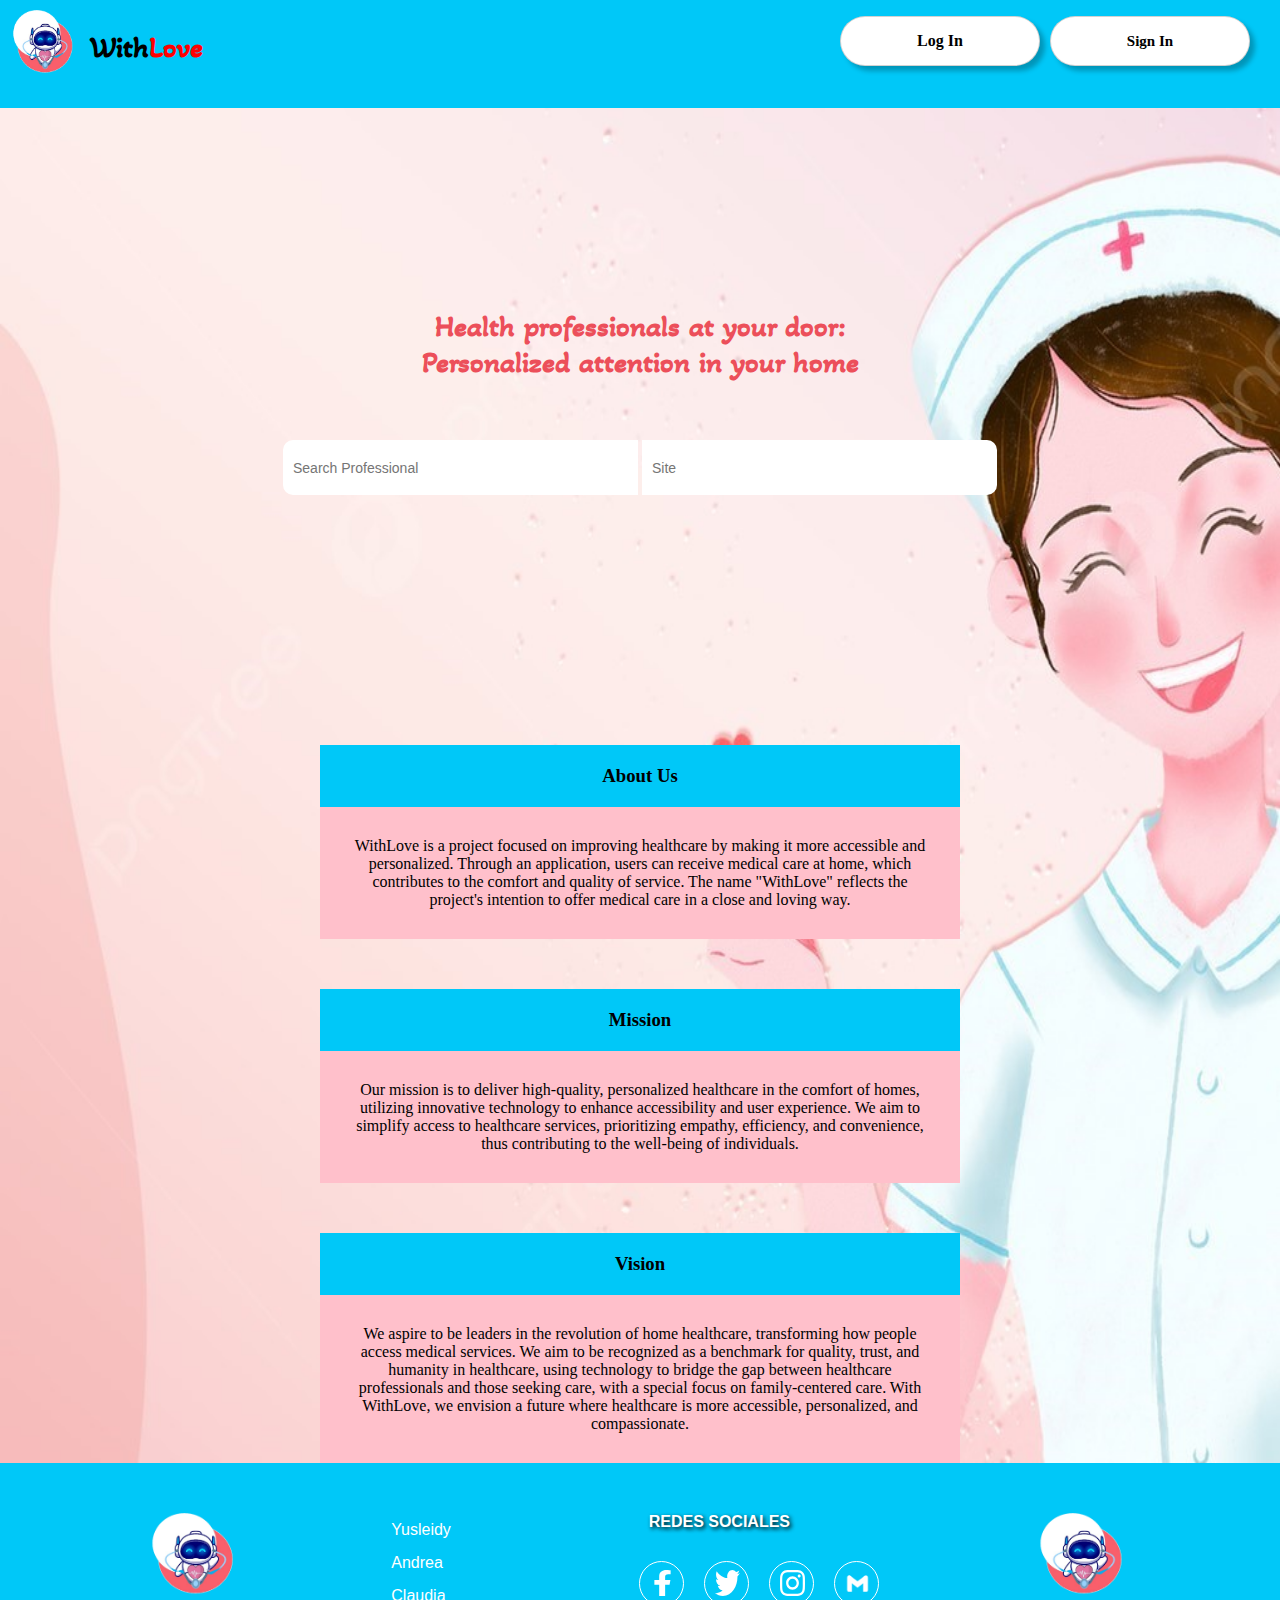
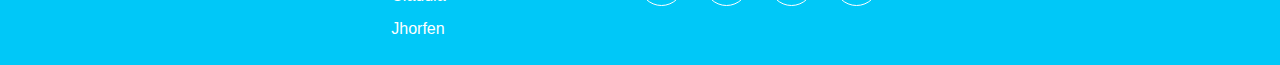
<file: index.html>
<!DOCTYPE html>
<html lang="en">
<head>
    <meta charset="UTF-8">
    <meta name="viewport" content="width=device-width, initial-scale=1.0">
    <title>WithLove</title>
    <link rel="icon" href="img/logo.png" type="image/jpg" >
    <link rel="stylesheet" href="style.css">
    
</head>
<body>
    <header>
        <header>
            <nav>
                

                <div class="LogoText" >
                   <a href="index.html"> <img src="img/logo.png" alt="logoWithLove" class="logo"></a>
                <h1 class="title"><a href="index.html"><span class="black">With</span><span class="red">Love</span></h1></a>
            </div>
    

            <div class="btn-session">
                <button class="logIn"><a href="LogIn.html"><strong>Log In</strong></a></button>
            <div class="dropdown">
                <button class="dropbtn"> <strong> Sign In</strong></button>
                <div class="dropdown-content">
                    <a href="SignIn.html">User</a>
                    <a href="SignIn.html">Professional</a>
                    </div>
            </div>
    
        </div>
            </nav>
    </header>
    <main>
        <section class="sectionMain">
            <div class="cont-principal">
            <div class="phrase">
                <p class="phraseM"><strong>Health professionals at your door:<br>Personalized attention in your home</strong></p>
            </div>
            <div id="searcher">
                <input id="input1" type="text" placeholder="Search Professional" list="listP">
                <input id="input2" type="text" placeholder="Site" list="listS">
                <!--<button><i class="fa-solid fa-magnifying-glass"></i></button>-->
            </div>
            <datalist id="listP">
                <option value="Cardiólogo">Cardiologist</option>
                <option value="Doctor de familia">family doctor</option>
                <option value="Dermatologo">Dermatologist</option>
                <option value="Endocrinólogo">Endocrinologist</option>
                <option value="Ginecologo">Gynecologist</option>
              </datalist>
              <datalist id="listS">
                <option value="Patios">Patios</option>
                <option value="Villa de Rosario">Villa de Rosario</option>
                <option value="Atalaya">Atalaya</option>
                <option value="Aeropuerto">Aeropuerto</option>
                <option value="Centro">Centro</option>
              </datalist>
            
            </div>
            <div class="contenids">
            <div class="ideales">
                <h3>About Us</h3>
                <p class="ideals">WithLove is a project focused on improving healthcare by making it more accessible and personalized. Through an application, users can receive medical care at home, which contributes to the comfort and quality of service. The name "WithLove" reflects the project's intention to offer medical care in a close and loving way.</p>
            </div>
            <div class="ideales">
                <h3>Mission</h3>
                <p class="ideals">Our mission is to deliver high-quality, personalized healthcare in the comfort of homes, utilizing innovative technology to enhance accessibility and user experience. We aim to simplify access to healthcare services, prioritizing empathy, efficiency, and convenience, thus contributing to the well-being of individuals.</p>
            </div>
            <div class="ideales">
                <h3>Vision</h3>
                <p class="ideals">We aspire to be leaders in the revolution of home healthcare, transforming how people access medical services. We aim to be recognized as a benchmark for quality, trust, and humanity in healthcare, using technology to bridge the gap between healthcare professionals and those seeking care, with a special focus on family-centered care. With WithLove, we envision a future where healthcare is more accessible, personalized, and compassionate.</p>
            </div>
        </div>

            
        </section>
        
    </main>
    <footer class="footer container">
            <a href="">
                <img class="robotFooter" src="img/logo.png" alt="">
            </a>
            <div class="links">
                <ul>
                    <li><a href="#">Yusleidy</a></li>
                    <li><a href="#">Andrea</a></li>
                    <li><a href="#">Claudia</a></li>
                    <li><a href="#">Jhorfen</a></li>
                </ul>
            </div>
            <!--<div class="links">
                <ul>
                    <li><a href="#">P</a></li>
                    <li><a href="#">M</a></li>
     
                </ul>
            </div>-->
            <div class="links">
                <h4>Redes Sociales</h4>
                <div class="sociales">
                    <a href="#" target="_blank">
                        <div class="social"> 
                            <img src="img/s1.svg" alt="">
                        </div>
                    </a>
                    <a href="#">
                        <div class="social"> 
                            <img src="img/s2.svg" alt="">
                        </div>
                    </a>
                    <a href="#" target="_blank">
                        <div class="social"> 
                            <img src="img/s3.svg" alt="">
                        </div>
                    </a>
                    <a href="#">
                        <div class="social"> 
                            <img src="img/s4.png" alt="">
                        </div>
                    </a>
                </div> 
            </div>
            <a href="">
                <img class="robotFooter" src="img/logo.png" alt="">
            </a>
            
        </footer>
</body>
</html>
</file>
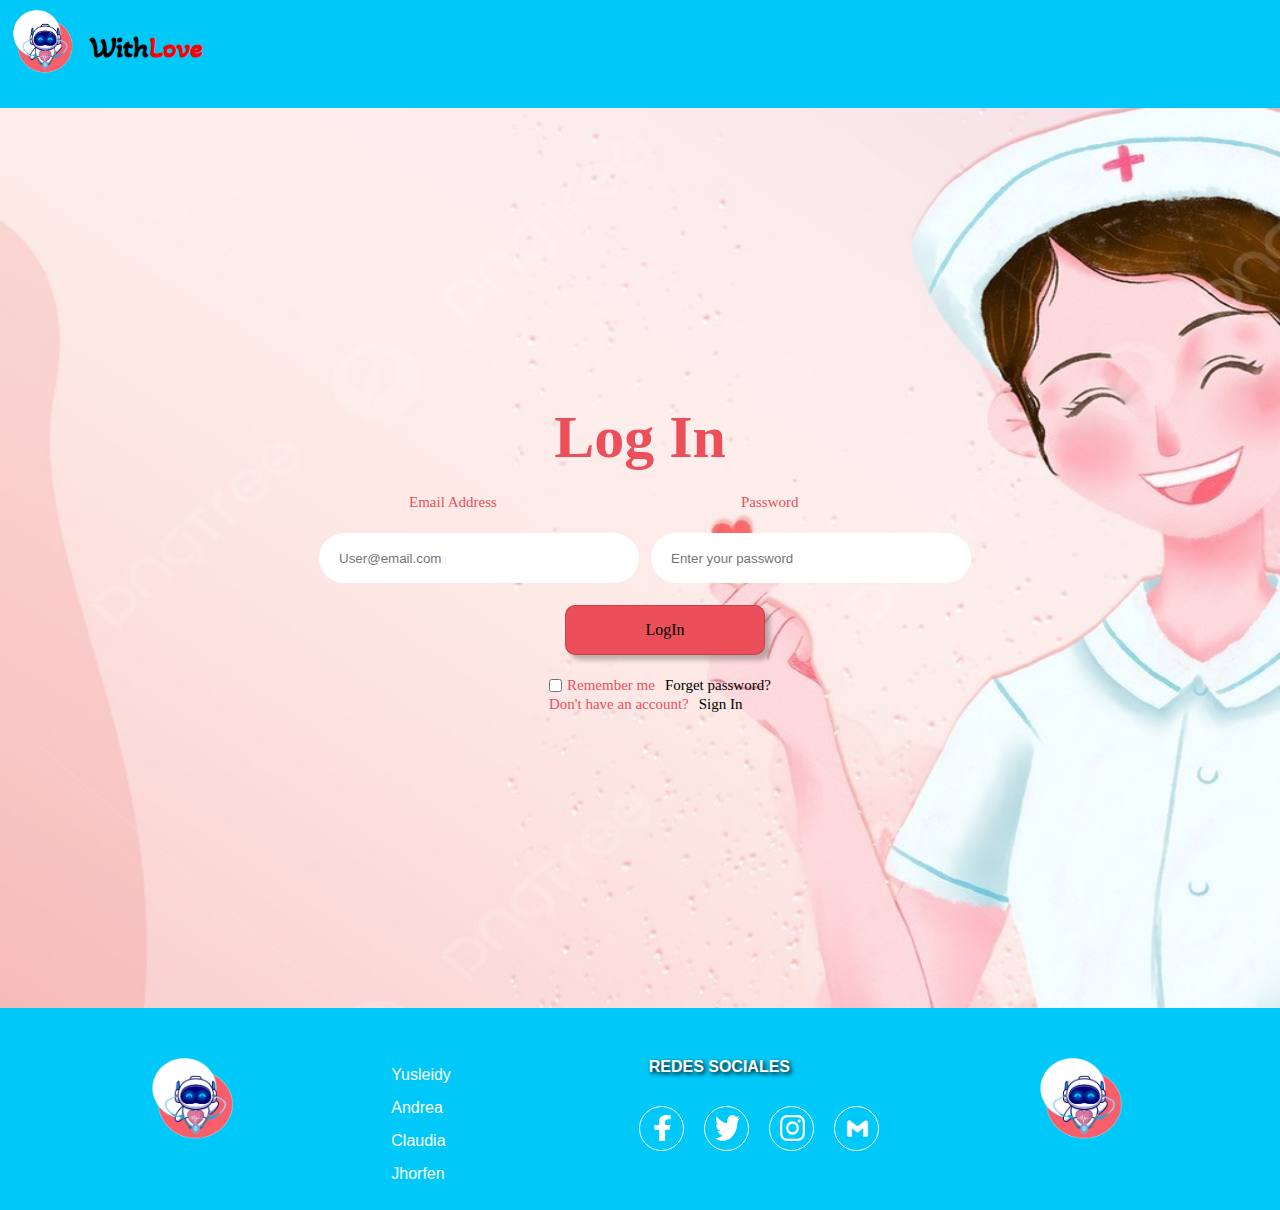
<file: LogIn.html>
<!DOCTYPE html>
<html lang="en">
<head>
    <meta charset="UTF-8">
    <meta name="viewport" content="width=device-width, initial-scale=1.0">
    <title>Log In</title>
    <link rel="shortcut icon" href="img/logo.png" type="image/x-icon">
    <link rel="stylesheet" href="logIn.css">
    <link href='https://unpkg.com/boxicons@2.1.4/css/boxicons.min.css' rel='stylesheet'>
   
</head>
<body>
    
    <header>
        <nav>
            <div class="LogoText" >
                <a href="index.html"><img src="img/logo.png" alt="logoWithLove" class="logo"> </a>
            <h1 class="title"><a href="index.html"><span class="black">With</span><span class="red">Love</span></h1></a>
        </div>

        <!--

        <div class="btn-session">
            <button class="logIn"><strong>Log In</strong></button>
        <div class="dropdown">
            <button class="dropbtn"> <strong> Sign In</strong></button>
            <div class="dropdown-content">
                <a href="">User</a>
                <a href="">Professional</a>
                </div>
        </div>

    </div>
            -->
        </nav>
    </header>
    <main class="fun">
        <form action="">
        <table >
            <th colspan="2"> <h2>Log In</h2></th>
            <tr>
                <td><label for="emails" >Email Address</label></td>
                <td><label for="passwords">Password</label></td>
            </tr>
            <tr>
                <td><input type="email" name="" id="input"  class="input-box" placeholder="User@email.com" required>

                    <td><input type="password" name="" id="input" class="input-box"  placeholder="Enter your password" required>
            </tr>
            <tr>
                <td colspan="2"> <input type="submit" value="LogIn" id="btn-logIn"></td>

            </tr>
            <tr >
                <td colspan="2"><label for="" class="remember"><input type="checkbox" name="" id="check"> Remember me <a href="" >Forget password?</a></label></td>
            </tr>
            <tr >
                <td colspan="2"> <label for="" class="remember">Don't have an account? <a href="SignIn.html">Sign In</a></label></td>
            </tr>
        </table>

    </main>
    <footer class="footer container">
        <a href="">
            <img class="robotFooter" src="img/logo.png" alt="">
        </a>
        <div class="links">
            <ul>
                <li><a href="#">Yusleidy</a></li>
                <li><a href="#">Andrea</a></li>
                <li><a href="#">Claudia</a></li>
                <li><a href="#">Jhorfen</a></li>
            </ul>
        </div>
        <!--<div class="links">
            <ul>
                <li><a href="#">P</a></li>
                <li><a href="#">M</a></li>
 
            </ul>
        </div>-->
        <div class="links">
            <h4>Redes Sociales</h4>
            <div class="sociales">
                <a href="#" target="_blank">
                    <div class="social"> 
                        <img src="img/s1.svg" alt="">
                    </div>
                </a>
                <a href="#">
                    <div class="social"> 
                        <img src="img/s2.svg" alt="">
                    </div>
                </a>
                <a href="#" target="_blank">
                    <div class="social"> 
                        <img src="img/s3.svg" alt="">
                    </div>
                </a>
                <a href="#">
                    <div class="social"> 
                        <img src="img/s4.png" alt="">
                    </div>
                </a>
            </div> 
        </div>
        <a href="">
            <img class="robotFooter" src="img/logo.png" alt="">
        </a>
        
    </footer>
</div>
</body>
</html>
</file>
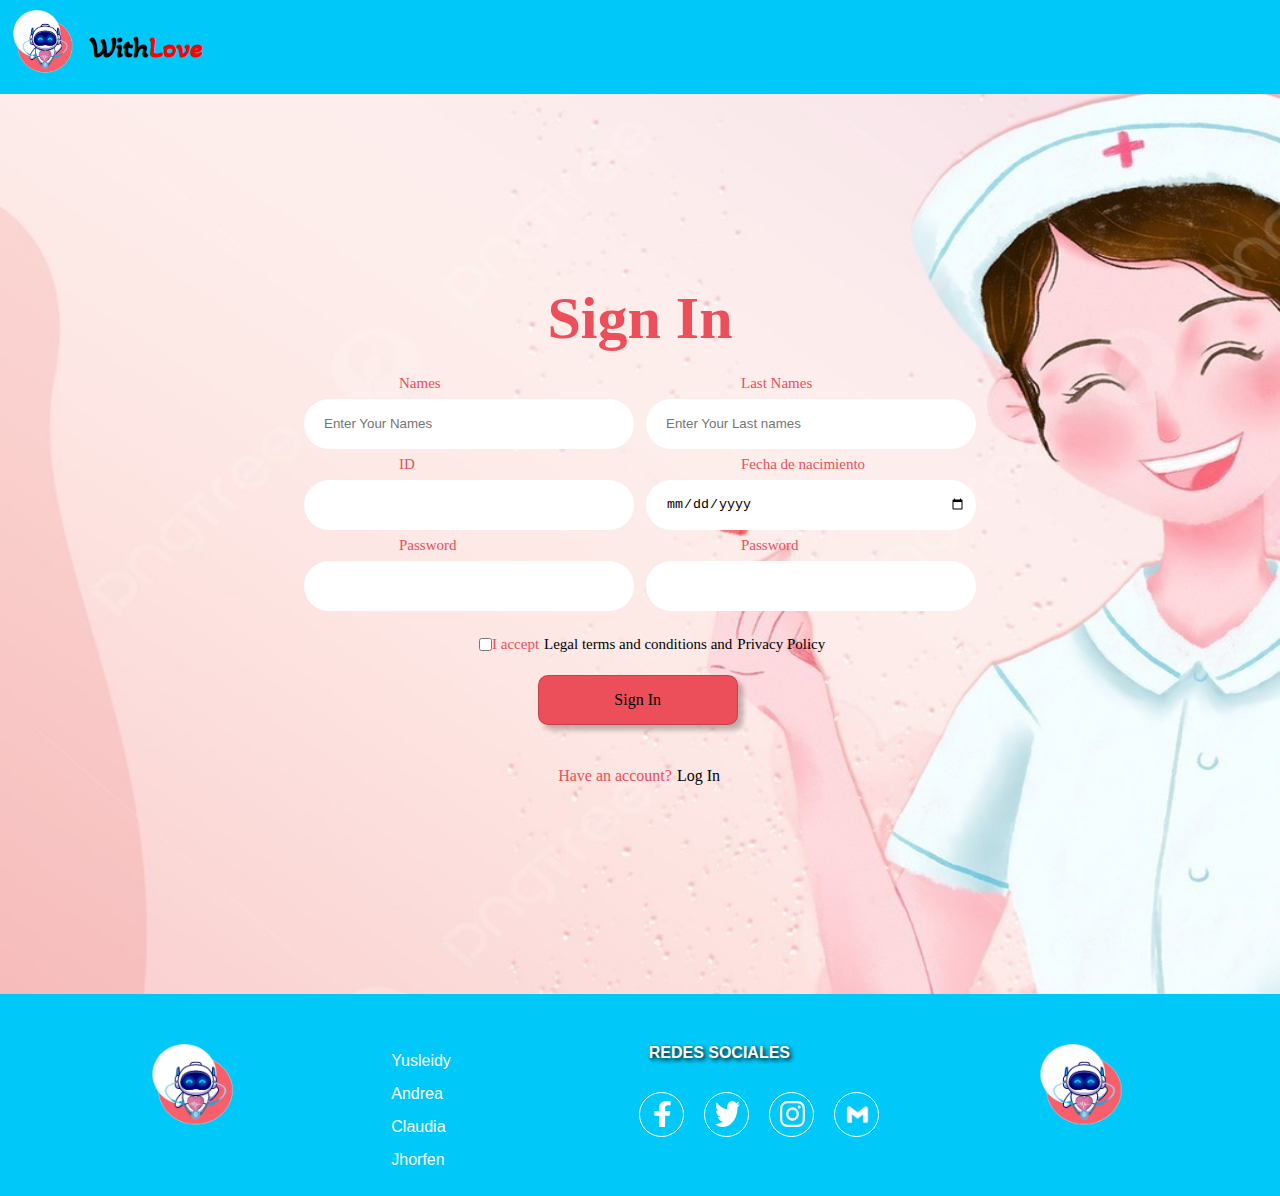
<file: SignIn.html>
<!DOCTYPE html>
<html lang="en">
<head>
    <meta charset="UTF-8">
    <meta name="viewport" content="width=device-width, initial-scale=1.0">
    <title>Sign In</title>
    <link rel="shortcut icon" href="img/logo.png" type="image/x-icon">
    <link rel="stylesheet" href="signIn.css">
</head>
<body>
        
    <header>
        <nav>
            <div class="LogoText" >
                <a href="index.html"><img src="img/logo.png" alt="logoWithLove" class="logo"></a>
            <h1 class="title"><a href="index.html"><span class="black">With</span><span class="red">Love</span></h1></a>
        </div>
        <main class="fun">
            <div class="form">
            <form action="">
                <table>
                    <th colspan="2"><h2>Sign In</h1></th>
                    <tr >
                        <td><label for="">Names</label></td>
                        <td><label for="">Last Names</label></td>
                        
                </tr>
                <tr class="names">
                    <td><input type="text" id="input" placeholder="Enter Your Names"></td>
                    <td><input type="text" id="input" placeholder="Enter Your Last names"required></td>
                </tr>
                <tr>
                    <td><label for="">ID</label></td>
                    <td><label for="">Fecha de nacimiento</label></td>
                </tr>
                <tr>
                    <td><input type="number" name="" id="input" required></td>
                    <td><input type="date" name="" id="input" required></td>
                </tr>
                <tr>
                    <td><label for="">Password</label></td>
                    <td><label for="">Password</label></td>
                </tr>
                <tr>
                <td><input type="password" name="" id="input" required></td>
                <td><input type="password" name="" id="input" required></td>
            </tr>
            <tr>
                <td colspan="2">
                    <br>
                    <label for="" class="term"><input type="checkbox" name="" >I accept<a href="" id="term-a">Legal terms and conditions and </a><a href="">Privacy Policy</a></label>
                    
                    
                </td>
            </tr>
            <tr>
                <td colspan="2">
                    <input type="submit" value="Sign In" id="btn-signIn">
                </td>
            </tr>
            <tr>
                <td colspan="2" ><label for="" class="logIn">Have an account? <a href="LogIn.html" id="term-a">Log In</a></label></td>
            </tr>
                
                </table>
            </form>
        </div>
        </main>
        <footer class="footer container">
            <a href="">
                <img class="robotFooter" src="img/logo.png" alt="">
            </a>
            <div class="links">
                <ul>
                    <li><a href="#">Yusleidy</a></li>
                    <li><a href="#">Andrea</a></li>
                    <li><a href="#">Claudia</a></li>
                    <li><a href="#">Jhorfen</a></li>
                </ul>
            </div>
            <!--<div class="links">
                <ul>
                    <li><a href="#">P</a></li>
                    <li><a href="#">M</a></li>
     
                </ul>
            </div>-->
            <div class="links">
                <h4>Redes Sociales</h4>
                <div class="sociales">
                    <a href="#" target="_blank">
                        <div class="social"> 
                            <img src="img/s1.svg" alt="">
                        </div>
                    </a>
                    <a href="#">
                        <div class="social"> 
                            <img src="img/s2.svg" alt="">
                        </div>
                    </a>
                    <a href="#" target="_blank">
                        <div class="social"> 
                            <img src="img/s3.svg" alt="">
                        </div>
                    </a>
                    <a href="#">
                        <div class="social"> 
                            <img src="img/s4.png" alt="">
                        </div>
                    </a>
                </div> 
            </div>
            <a href="">
                <img class="robotFooter" src="img/logo.png" alt="">
            </a>
            
        </footer>
    
</body>
</html>
</file>
<file: style.css>
*{
    margin: 0;
    padding: 0;
    text-decoration: none;
    list-style: none;
}

@font-face {
    font-family: "akaya";
    src: url(font/Akaya.ttf);
}

body{
    background-color: antiquewhite;

}


.font-black{
    display: flex;
    background-color: rgba(0, 0, 0, 0.486);
    position: absolute;
    z-index: 2;
}

header{
    background-color: #00c8f8;
}

/** Nav menu */

nav{
    width: 100%;
    height: 12vh;
}

.LogoText{
    display: flex;
    align-items: center;
    padding: 10px;
}

.logo{
    width: 70px;
    height: 70px;
    margin-right: 10px;
}
.title{
    margin: 0;
    font-family: "akaya",Arial, Helvetica, sans-serif;
    font-size: 30px;
}


.title span{

    display: inline;
}

.title span:first-child{
    color: black;
}

.title span:last-child{
    color: red;
}



.btn-session{
    display: flex;
    position: absolute;
    right: 0;;
    top: 0;
    padding: 10px;
    margin-right: 20px;
    margin-top: 6px;
}

/** btn Log In */
.logIn{
    width: 200px;
    height: 50px;
    background-color: rgb(255, 255, 255);
    border: #fcfcfc;
    border-radius: 50px;
    margin-right: 10px;
    font: 16px black solid;
    border: 1px solid #0000002d;
    box-shadow: 5px 5px 5px rgba(0, 0, 0, 0.256);
    
}

/** list */
/* Estilos para la lista desplegable */
.dropdown {
    position: relative;
}

/* Estilos para el botón de la lista desplegable */
.dropbtn {
    width: 200px;
    height: 50px;
    background-color: white; /* Fondo blanco con transparencia */
    font: 16px black solid;
    padding: 10px 50px;
    border: none;
    cursor: pointer;
    font-size: 15px;
    background-color: white;
    border: #fcfcfc;
    border-radius: 50px;
    border: 1px solid #0000002d;
    box-shadow: 5px 5px 5px rgba(0, 0, 0, 0.256);
}

.dropbtn:hover{
    background-color: #fcfcfc;
}


/* Estilos para el contenido de la lista desplegable */
.dropdown-content {
    display: none;
    position: absolute;
    background-color: #ffffff;
    text-align: center;
    min-width: 200px;;
    z-index: 1;
}

/* Estilos para los elementos de la lista desplegable */
.dropdown-content a {
    color: black;
    padding: 12px 14px;
    text-decoration: none;
    display: block;
    min-width: 100px;
}

/* Estilos para los elementos de la lista desplegable al pasar el ratón sobre ellos */
.dropdown-content a:hover {
    background-color: #00c8f8;
}

/* Mostrar la lista desplegable al pasar el ratón sobre el botón */
.dropdown:hover .dropdown-content {
    display: block;
}

nav ul li{
    display: inline-block;
    padding: 10px 70px;
    background-color:white;
    border-radius: 5px;
    margin: 0px 10px;
    
}

a{
    color: black;
    text-decoration: none;
}


/*Main*/


.sectionMain{
    text-align: center;
    background-image: url("img/fondo.jpg");
    background-repeat: no-repeat;
    background-size: cover;
    background-position:  center;
    height: 100%;
    background-size: 100% 100%;
}

.phrase{
    padding-top: 200px;
    font-size: 30px;
    font-weight: bold;
    font-family: "akaya",Arial, Helvetica, sans-serif;
    color: #ec4f5a;
}
#searcher{
    position: relative;
    margin: 60px;
}
/*Searchs*/
#input1{
    padding: 10px;
    padding-right: 45px;
    border-radius: 10px 0px 0px 10px;
    border: 0;
    height: 35px;
    width: 300px;
    font-size: 14px;
    font-weight: normal;
    /* outline: none; */
    /* cursor: pointer; */
}
#input2{
    padding: 10px;
    padding-right: 45px;
    border-radius: 0px 10px 10px 0px;
    border: 0;
    height: 35px;
    width: 300px;
    font-size: 14px;
    font-weight: normal;
}




/*section2*/

.contenids{
    margin-top: 250px;
}

.ideales{
    display: block;
    background-color: #00c8f8;
    width: 50%;
    margin: 0 auto;
    margin-top: 50px;
}
.ideales h3{
    text-align: center;
    padding: 20px;
}
.ideals{
    padding: 30px;
    font-size: 16px;
    color: #000000;
    background-color: pink;
}
/*Footer*/
.footer{
    display: flex;
    justify-content: space-evenly;
    background-color: #00c8f8;
    font-family: magisho, sans-serif;

}

.robotFooter{
    position: relative;
    display: flex;
    margin-top: 50px;
    height: 90px;
}

.links h4{
    font-family: magisho, sans-serif;
    text-shadow: #ffffff;
    -webkit-text-stroke: 2.5px rgba(255, 253, 253, 0); /* Contorno del texto en Chrome y Safari, 2px de ancho */
    text-shadow: 2px 2px 4px rgb(0, 0, 0); /* Contorno del texto en Firefox*/
    color: #ffffff;
    text-transform: uppercase;
    margin-bottom: 5px;
    margin: 50px 0 30px 0;
    margin-left: 50px;
}

.links{
    margin-bottom: 20px;
}

.links ul{
    margin-top: 50px;
}
.links ul li a{
    position: relative;
    left: 0px;
    color: #ffffff;
    font-size: 16px;
    margin-bottom: 7px;
    margin-top: 8px;
    display: inline-block;
}


.sociales{
    display: flex;
    margin-left: 30px;
    
}

.social{
    margin: 0 10px;
    height: 43px;
    width: 43px;
    border: 1px solid #ffffff;
    border-radius: 50%;
    
}

.social:hover{
    background-color: rgb(9, 135, 173);
}

.social img{
    margin: 8px 0 0 10px;
    width: 60%;
    height: 60%;
}
</file>
<file: logIn.css>
*{
    margin: 0;
    padding: 0;
    text-decoration: none;
    list-style: none;
}

@font-face {
    font-family: "akaya";
    src: url(font/Akaya.ttf);
}

body{
    background-color: antiquewhite;

}
.fun{
    display: flex;
    justify-content: center;
    align-items: center;
    background-image: url(img/fondo.jpg);
    background-repeat: no-repeat;
    background-size: 100% 110%;
    background-position:  center;
    height: 100vh;
    position: relative;
}

.font-black{
    display: flex;
    background-color: rgba(0, 0, 0, 0.486);
    position: absolute;
    z-index: 2;
}

header{
    background-color: #00c8f8;
}

/** Nav menu */

nav{
    width: 100%;
    height: 12vh;
}

.LogoText{
    display: flex;
    align-items: center;
    padding: 10px;
}

.logo{
    width: 70px;
    height: 70px;
    margin-right: 10px;
}
.title{
    margin: 0;
    font-family: "akaya",Arial, Helvetica, sans-serif;
    font-size: 30px;
}


.title span{

    display: inline;
}

.title span:first-child{
    color: black;
}

.title span:last-child{
    color: red;
}


/** 
.btn-session{
    display: flex;
    position: absolute;
    right: 0;;
    top: 0;
    padding: 10px;
    margin-right: 20px;
    margin-top: 6px;
}
*/
/* btn Log In 
.logIn{
    width: 200px;
    height: 50px;
    background-color: rgb(255, 255, 255);
    border: #fcfcfc;
    border-radius: 50px;
    margin-right: 10px;
    font: 16px black solid;
    border: 1px solid #0000002d;
    box-shadow: 5px 5px 5px rgba(0, 0, 0, 0.256);
    
}

/** list */
/* Estilos para la lista desplegable 
.dropdown {
    position: relative;
}

/* Estilos para el botón de la lista desplegable 
.dropbtn {
    width: 200px;
    height: 50px;
    background-color: white; /* Fondo blanco con transparencia 
    font: 16px black solid;
    padding: 10px 50px;
    border: none;
    cursor: pointer;
    font-size: 15px;
    background-color: white;
    border: #fcfcfc;
    border-radius: 50px;
    border: 1px solid #0000002d;
    box-shadow: 5px 5px 5px rgba(0, 0, 0, 0.256);
}

.dropbtn:hover{
    background-color: #fcfcfc;
}


/* Estilos para el contenido de la lista desplegable 
.dropdown-content {
    display: none;
    position: absolute;
    background-color: #ffffff;
    text-align: center;
    min-width: 200px;;
    z-index: 1;
}

/* Estilos para los elementos de la lista desplegable 
.dropdown-content a {
    color: black;
    padding: 12px 14px;
    text-decoration: none;
    display: block;
    min-width: 100px;
}

/* Estilos para los elementos de la lista desplegable al pasar el ratón sobre ellos 
.dropdown-content a:hover {
    background-color: #00c8f8;
}

/* Mostrar la lista desplegable al pasar el ratón sobre el botón 
.dropdown:hover .dropdown-content {
    display: block;
}

*/

table {
    width: 100%;
    max-width: 600px;
    margin: auto;
    text-align: center;
}


table h2{
    font-size: 60px;
    margin-bottom: 20px;
    font-style: solid;
    color: #ec4f5a;
}

table label{
    display: flex;
    align-content: center;
    color: #ec4f5a;
    margin-left: 100px;
    font: 15px solid;
}

.remember{
    display: flex;
    align-content: center;
    color: #ec4f5a;
    margin-left: 240px;
    font: 15px solid;
}

table  #input{
    width: 300px;
    margin: 20px 0px 0px 10px;
    height: 50px;
    border: #fcfcfc;
    border-radius: 50px;
    padding: 0px 0px 0px 20px;
}



table #btn-logIn{
    width: 200px;
    height: 50px;
    background-color: #ec4f5a;
    border: #fcfcfc;
    border-radius: 10px;
    font: 16px black solid;
    border: 1px solid #0000002d;
    box-shadow: 5px 5px 5px rgba(0, 0, 0, 0.256);
    margin: 20px 50px 20px 100px;
}

table .logIn{
    font: 16px black solid;
    margin-left: 20px;
}


table a{
    margin-left: 10px;
    color: black;
}

#check{
    margin-right: 5px;
}

/* Estilos previos a la media query */


/*Footer*/
.footer{
    display: flex;
    justify-content: space-evenly;
    background-color: #00c8f8;
    font-family: magisho, sans-serif;

}

.robotFooter{
    position: relative;
    display: flex;
    margin-top: 50px;
    height: 90px;
}

.links h4{
    font-family: magisho, sans-serif;
    text-shadow: #ffffff;
    -webkit-text-stroke: 2.5px rgba(255, 253, 253, 0); /* Contorno del texto en Chrome y Safari, 2px de ancho */
    text-shadow: 2px 2px 4px rgb(0, 0, 0); /* Contorno del texto en Firefox*/
    color: #ffffff;
    text-transform: uppercase;
    margin-bottom: 5px;
    margin: 50px 0 30px 0;
    margin-left: 50px;
}

.links{
    margin-bottom: 20px;
}

.links ul{
    margin-top: 50px;
}
.links ul li a{
    position: relative;
    left: 0px;
    color: #ffffff;
    font-size: 16px;
    margin-bottom: 7px;
    margin-top: 8px;
    display: inline-block;
}


.sociales{
    display: flex;
    margin-left: 30px;
    
}

.social{
    margin: 0 10px;
    height: 43px;
    width: 43px;
    border: 1px solid #ffffff;
    border-radius: 50%;
    
}

.social:hover{
    background-color: rgb(9, 135, 173);
}

.social img{
    margin: 8px 0 0 10px;
    width: 60%;
    height: 60%;
}
</file>
<file: signIn.css>
*{
    margin: 0;
    padding: 0;
    text-decoration: none;
    list-style: none;
}

@font-face {
    font-family: "akaya";
    src: url(font/Akaya.ttf);
}

body{
    background-color: rgb(248, 201, 209);

}
.fun{
    display: flex;
    justify-content: center;
    align-items: center;
    background-image: url(img/fondo.jpg);
    background-repeat: no-repeat;
    background-size: 100% 110%;
    background-position:  center;
    height: 100vh;
    position: relative;
}

.font-black{
    display: flex;
    background-color: rgba(0, 0, 0, 0.486);
    position: absolute;
    z-index: 2;
}

header{
    background-color: #00c8f8;
}

/** Nav menu */

nav{
    width: 100%;
    height: 12vh;
}

.LogoText{
    display: flex;
    align-items: center;
    padding: 10px;
}

.logo{
    width: 70px;
    height: 70px;
    margin-right: 10px;
}
.title{
    margin: 0;
    font-family: "akaya",Arial, Helvetica, sans-serif;
    font-size: 30px;
}


.title span{

    display: inline;
}

.title span:first-child{
    color: black;
}

.title span:last-child{
    color: red;
}


/** 
.btn-session{
    display: flex;
    position: absolute;
    right: 0;;
    top: 0;
    padding: 10px;
    margin-right: 20px;
    margin-top: 6px;
}
*/
/* btn Log In 
.logIn{
    width: 200px;
    height: 50px;
    background-color: rgb(255, 255, 255);
    border: #fcfcfc;
    border-radius: 50px;
    margin-right: 10px;
    font: 16px black solid;
    border: 1px solid #0000002d;
    box-shadow: 5px 5px 5px rgba(0, 0, 0, 0.256);
    
}

/** list */
/* Estilos para la lista desplegable 
.dropdown {
    position: relative;
}

/* Estilos para el botón de la lista desplegable 
.dropbtn {
    width: 200px;
    height: 50px;
    background-color: white; /* Fondo blanco con transparencia 
    font: 16px black solid;
    padding: 10px 50px;
    border: none;
    cursor: pointer;
    font-size: 15px;
    background-color: white;
    border: #fcfcfc;
    border-radius: 50px;
    border: 1px solid #0000002d;
    box-shadow: 5px 5px 5px rgba(0, 0, 0, 0.256);
}

.dropbtn:hover{
    background-color: #fcfcfc;
}


/* Estilos para el contenido de la lista desplegable 
.dropdown-content {
    display: none;
    position: absolute;
    background-color: #ffffff;
    text-align: center;
    min-width: 200px;;
    z-index: 1;
}

/* Estilos para los elementos de la lista desplegable 
.dropdown-content a {
    color: black;
    padding: 12px 14px;
    text-decoration: none;
    display: block;
    min-width: 100px;
}

/* Estilos para los elementos de la lista desplegable al pasar el ratón sobre ellos 
.dropdown-content a:hover {
    background-color: #00c8f8;
}

/* Mostrar la lista desplegable al pasar el ratón sobre el botón 
.dropdown:hover .dropdown-content {
    display: block;
}

*/

table h2{
    font-size: 60px;
    margin-bottom: 20px;
    font-style: solid;
    color: #ec4f5a;
}

table label{
    display: flex;
    align-content: center;
    color: #ec4f5a;
    margin-left: 100px;
    font: 15px solid;
}


table  #input{
    width: 300px;
    margin: 5px;
    height: 50px;
    border: #fcfcfc;
    border-radius: 50px;
    padding: 0px 10px 0px 20px;
}



table #btn-signIn{
    width: 200px;
    height: 50px;
    background-color: #ec4f5a;
    border: #fcfcfc;
    border-radius: 10px;
    font: 16px black solid;
    border: 1px solid #0000002d;
    box-shadow: 5px 5px 5px rgba(0, 0, 0, 0.256);
    margin: 20px 50px 20px 35%;
}

table .logIn{
    font: 16px black solid;
    margin: 20px 50px 20px 38%;
}

.logIn a{
    margin-left: 5px;
    color: #000000;
}

.term{
    margin-left: 180px;
}

.term a{
    margin-right: 5px;
    color: #000000;

}
.term #term-a{
    margin-left: 5px;
}

/*Footer*/
.footer{
    display: flex;
    justify-content: space-evenly;
    background-color: #00c8f8;
    font-family: magisho, sans-serif;

}

.robotFooter{
    position: relative;
    display: flex;
    margin-top: 50px;
    height: 90px;
}

.links h4{
    font-family: magisho, sans-serif;
    text-shadow: #ffffff;
    -webkit-text-stroke: 2.5px rgba(255, 253, 253, 0); /* Contorno del texto en Chrome y Safari, 2px de ancho */
    text-shadow: 2px 2px 4px rgb(0, 0, 0); /* Contorno del texto en Firefox*/
    color: #ffffff;
    text-transform: uppercase;
    margin-bottom: 5px;
    margin: 50px 0 30px 0;
    margin-left: 50px;
}

.links{
    margin-bottom: 20px;
}

.links ul{
    margin-top: 50px;
}
.links ul li a{
    position: relative;
    left: 0px;
    color: #ffffff;
    font-size: 16px;
    margin-bottom: 7px;
    margin-top: 8px;
    display: inline-block;
}


.sociales{
    display: flex;
    margin-left: 30px;
    
}

.social{
    margin: 0 10px;
    height: 43px;
    width: 43px;
    border: 1px solid #ffffff;
    border-radius: 50%;
    
}

.social:hover{
    background-color: rgb(9, 135, 173);
}

.social img{
    margin: 8px 0 0 10px;
    width: 60%;
    height: 60%;
}
</file>
